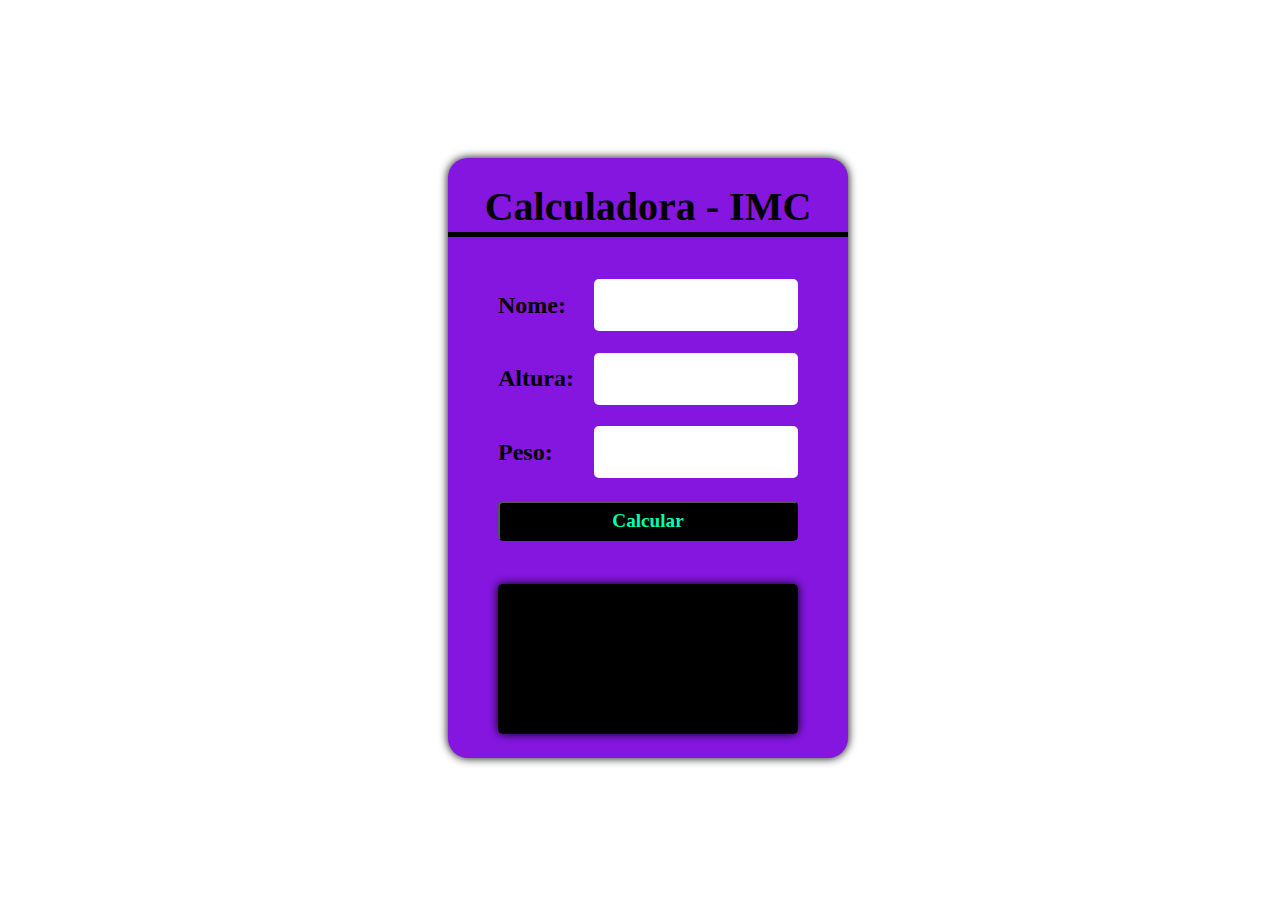
<file: calculadora IMC/index.HTML>
<!DOCTYPE html>
<html lang="en">
  <head>
    <meta charset="UTF-8">
    <meta name="viewport" content="width=device-width, initial-scale=1.0">
    <title>IMC</title>
    <link rel="stylesheet" href="style.css">
  </head>
  <body>
    <main>
      <div class="container">
        <div class="title"> Calculadora - IMC </div>
        <div class="input">
            <label>Nome:</label>
            <input type="text" id='nome'>
        </div>
        <div class="input">
            <label>Altura:</label>
            <input type="number" id='altura'>
        </div>
        <div class="input">
            <label>Peso:</label>
            <input type="number" id='peso'>
        </div>
        <button id='calcular'>Calcular</button>

        <div class="result" id='resultado'></div>
      </div>
    </main>
    <script src="./imc.js"></script>
  </body>
</html>
</file>
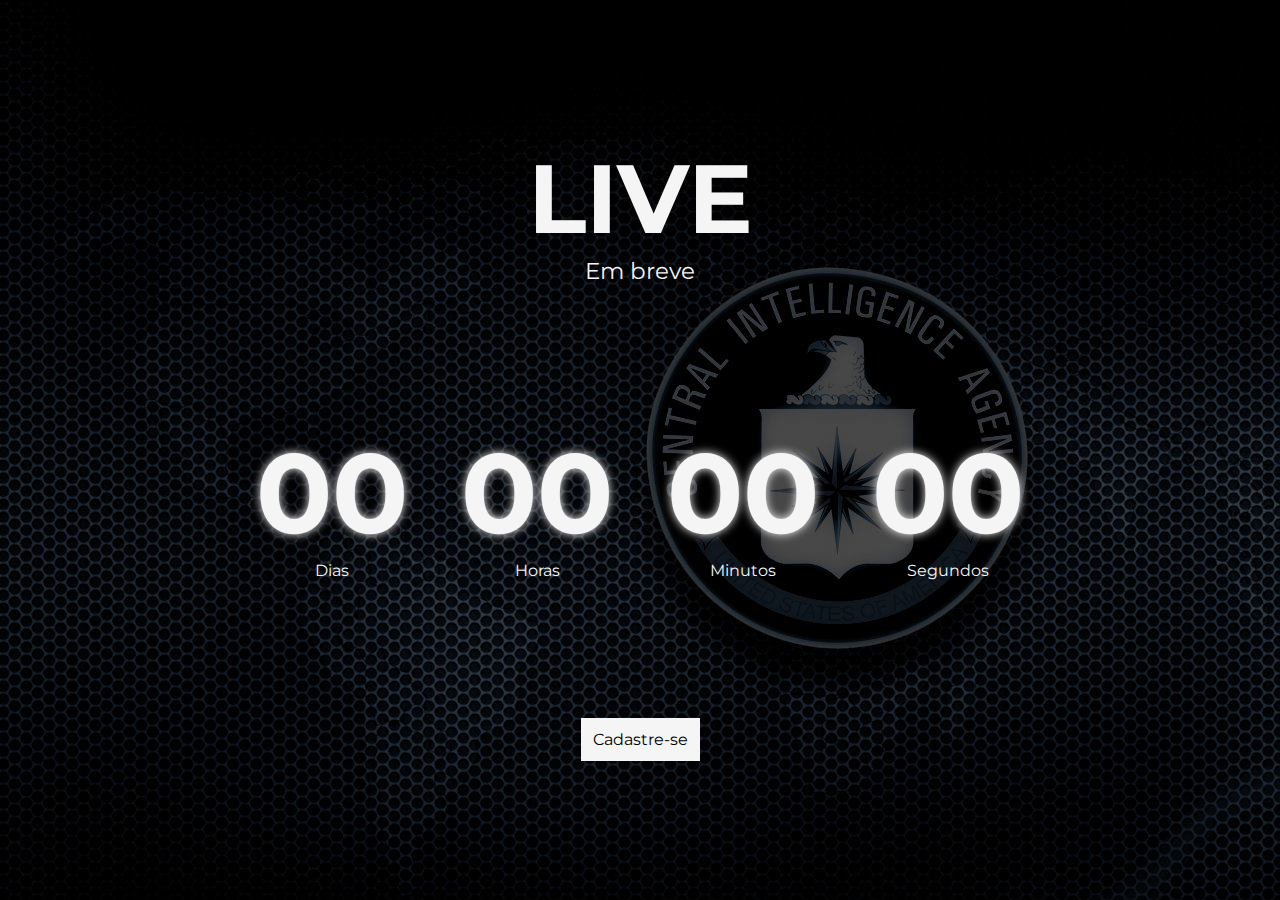
<file: countdown timer/index.html>
<!DOCTYPE html>
<html lang="pt-br">
<head>
    <meta charset="UTF-8">
    <meta name="viewport" content="width=device-width, initial-scale=1.0">
    <link rel="stylesheet" href="style.css">
    <link href="https://fonts.googleapis.com/css2?family=Montserrat:wght@700&display=swap" rel="stylesheet">
    <title>Count Down</title>
</head>
<body>
    <div class="container">
        <div class='title'>
            <h1>LIVE</h1>
            <p>Em breve</p>
        </div>

        <div class="countdown">
            <div >
                <h1 id="dias">00</h1>
                <p>Dias</p>
            </div>
            <div>
                <h1 id="horas">00</h1>
                <p>Horas</p>
            </div>
            <div>
                <h1  id="minutos">00</h1>
                <p>Minutos</p>
            </div>
            <div>
                <h1 id="segundos">00</h1>
                <p>Segundos</p>
            </div>
        </div>

        <div class='button'>
            <p>Cadastre-se</p>
        </div>
    </div>

    <script src="./main.js"></script>
</body>
</html>
</file>
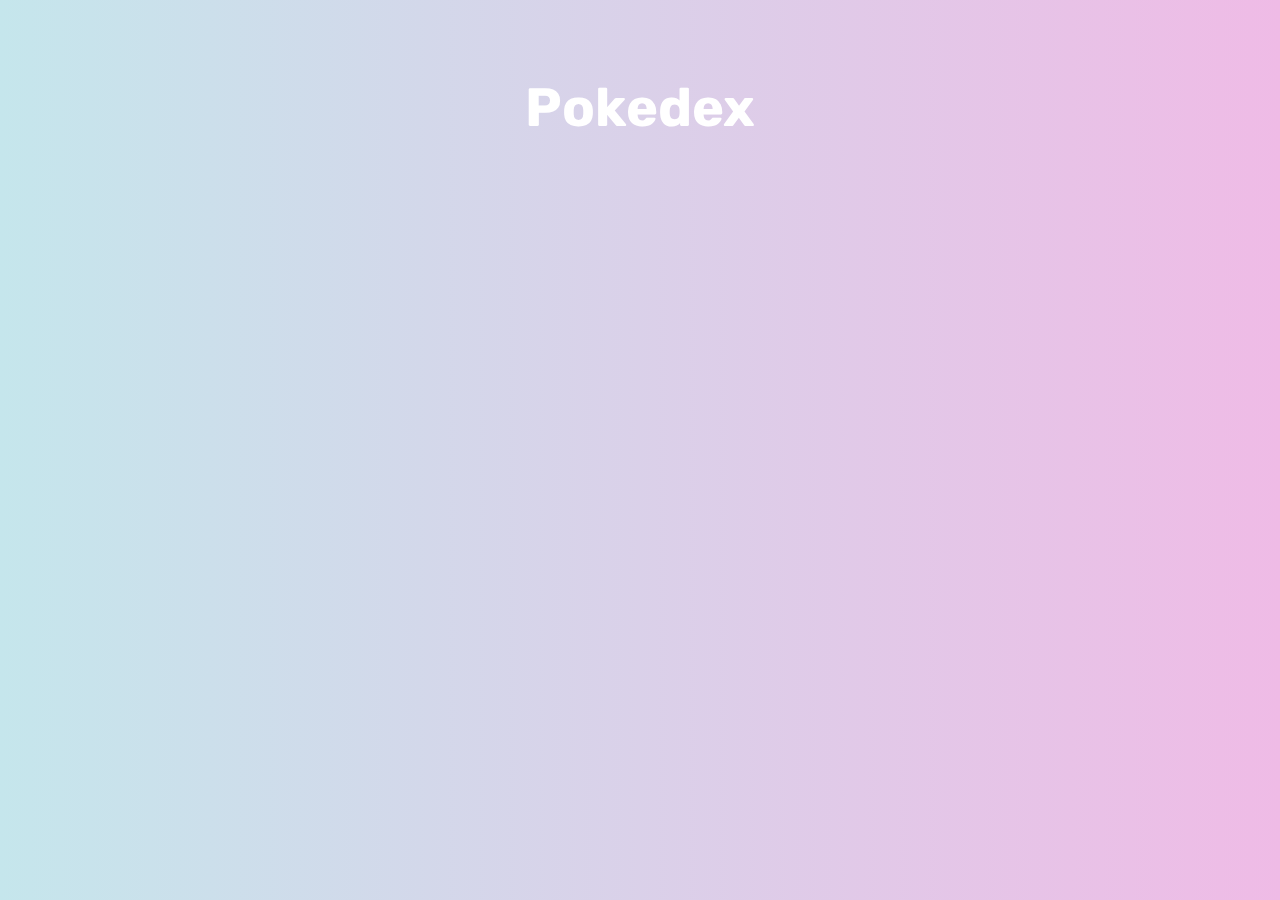
<file: POKEDEX/index.html>
<!DOCTYPE html>
<html lang="pt-br">
<head>
  <meta charset="UTF-8">
  <title>PokeDex</title>
  <link rel="stylesheet" href="./style.css" />
  <link href="https://fonts.googleapis.com/css?family=Rubik&display=swap" rel="stylesheet" />
</head>
<body>

  <div class="container">
    <h1>Pokedex</h1>
    <ul data-js="pokedex" class="pokedex"></ul>
  </div>
  
  <script src="./app.js"></script>
</body>
</html>
</file>
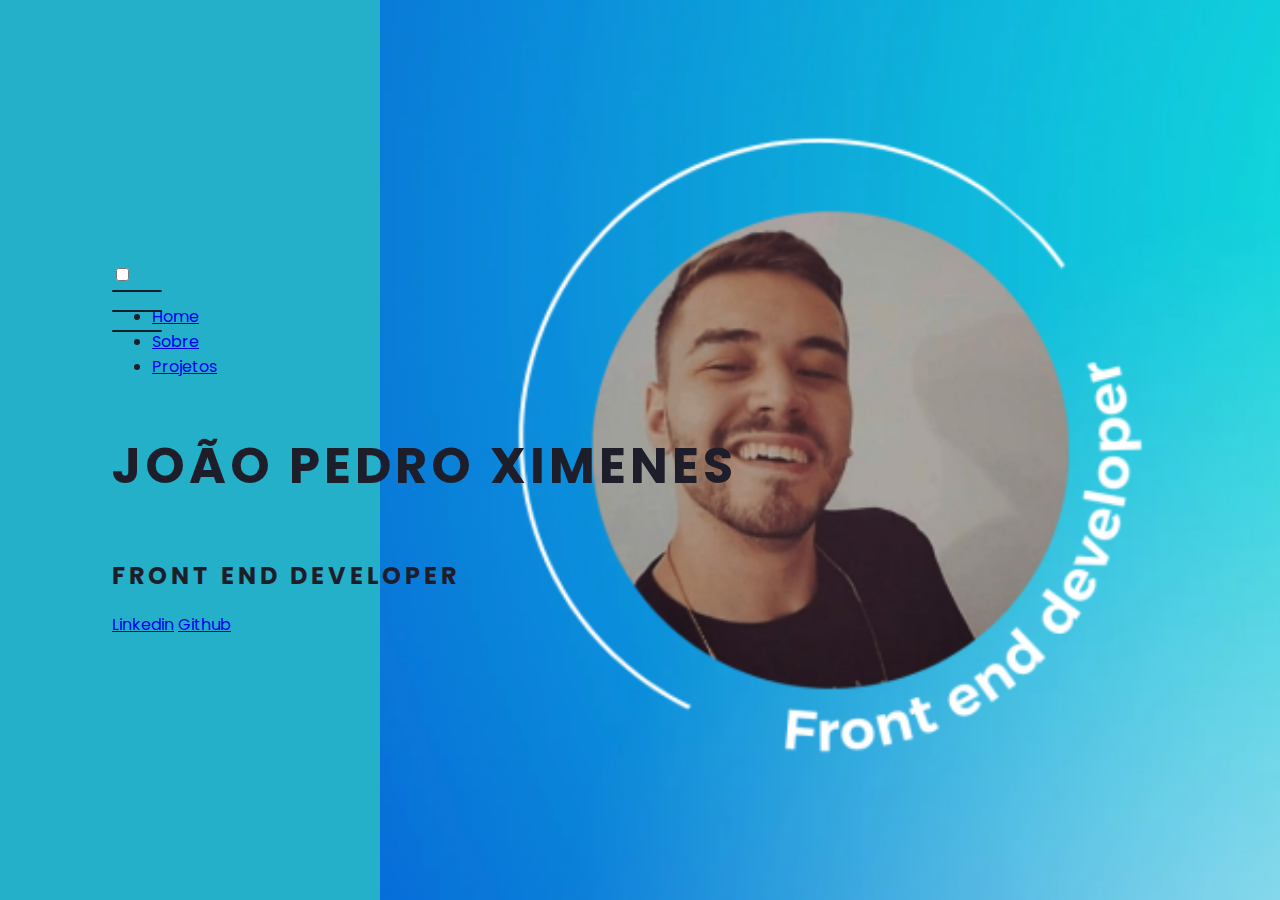
<file: portfólio/index.html>
<!DOCTYPE html>
<html lang="en">
    <head>
        <meta charset="UTF-8">
        <meta name="viewport" content="width=device-width, initial-scale=1.0">
        <link rel="stylesheet" href="style.css">
        <title>Portfólio</title>
    </head>
    <body>
        <header class="header-container">
        <div class="header">
            <div class="checkbox-contaier">
                <div class="checkbox-wrapper">
                    <input type="checkbox" id="toggle">
                    <label class="checkbox" for="toggle">
                        <div class="trace"></div>
                        <div class="trace"></div>
                        <div class="trace"></div>
                    </label>
                    <div class="menu"></div>
                    <nav class="menu-items">
                        <ul>
                            <li>
                               <a href="#">Home</a>
                            </li>
                            <li>
                               <a href="#">Sobre</a>
                            </li>
                            <li>
                                <a href="#">Projetos</a>
                            </li>
                        </ul>
                    </nav>
                </div>
            </div>
         </div>
        <h1>João pedro ximenes</h1>
        <h2>Front end Developer</h2>
        <div class="social-midia">
            <a href="#">Linkedin</a>
            <a href="#">Github</a>
        </div>
        </header>
        <main class="container">

        </main>
        <footer class="footer">

        </footer>
    </body>
</html>
</file>
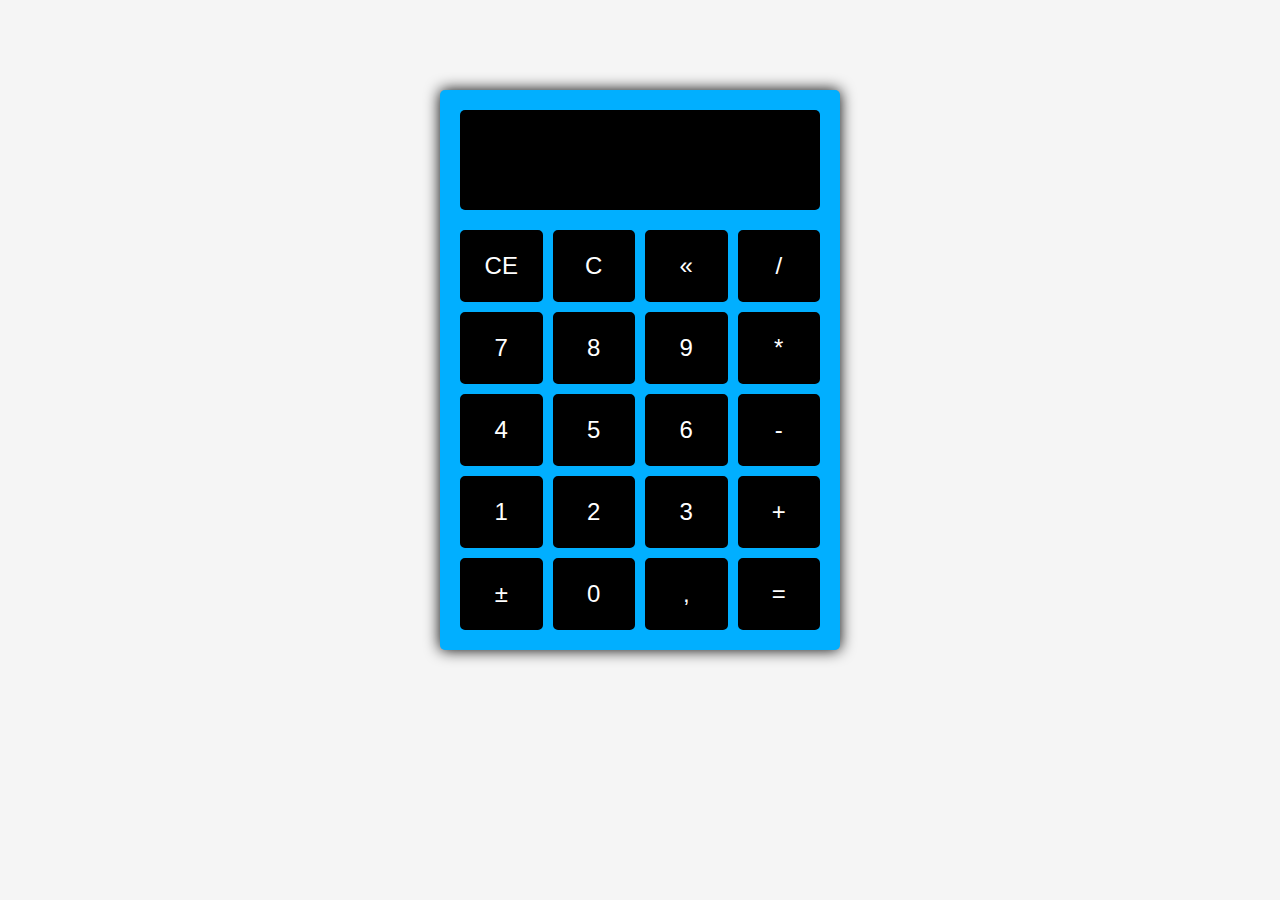
<file: projeto calculadora/index.html>
<!DOCTYPE html>
<html lang="en">
<head>
    <meta charset="UTF-8">
    <meta name="viewport" content="width=device-width, initial-scale=1.0">
    <link rel="stylesheet" href="style.css">
    <title>calculadora</title>
</head>
<body>
    <div class="calculator">
        <div class="display" id="display"></div>
        <div class="calculator-buttons">
            <button id="limparDisplay">CE</button>
            <button id="limparCalculo">C</button>
            <button id="backspace">«</button>
            <button id="operadorDividir">/</button>
            <button id="tecla7">7</button>
            <button id="tecla8">8</button>
            <button id="tecla9">9</button>
            <button id="operadorMultiplicar">*</button>
            <button id="tecla4">4</button>
            <button id="tecla5">5</button>
            <button id="tecla6">6</button>
            <button id="operadorSubtrair">-</button>
            <button id="tecla1">1</button>
            <button id="tecla2">2</button>
            <button id="tecla3">3</button>
            <button id="operadorAdicionar">+</button>
            <button id="inverter">±</button>
            <button id="tecla0">0</button>
            <button id="decimal">,</button>
            <button id="igual">=</button>
        </div>
    </div>
    <script src="calculadora.js"></script>
</body>
</html>
</file>
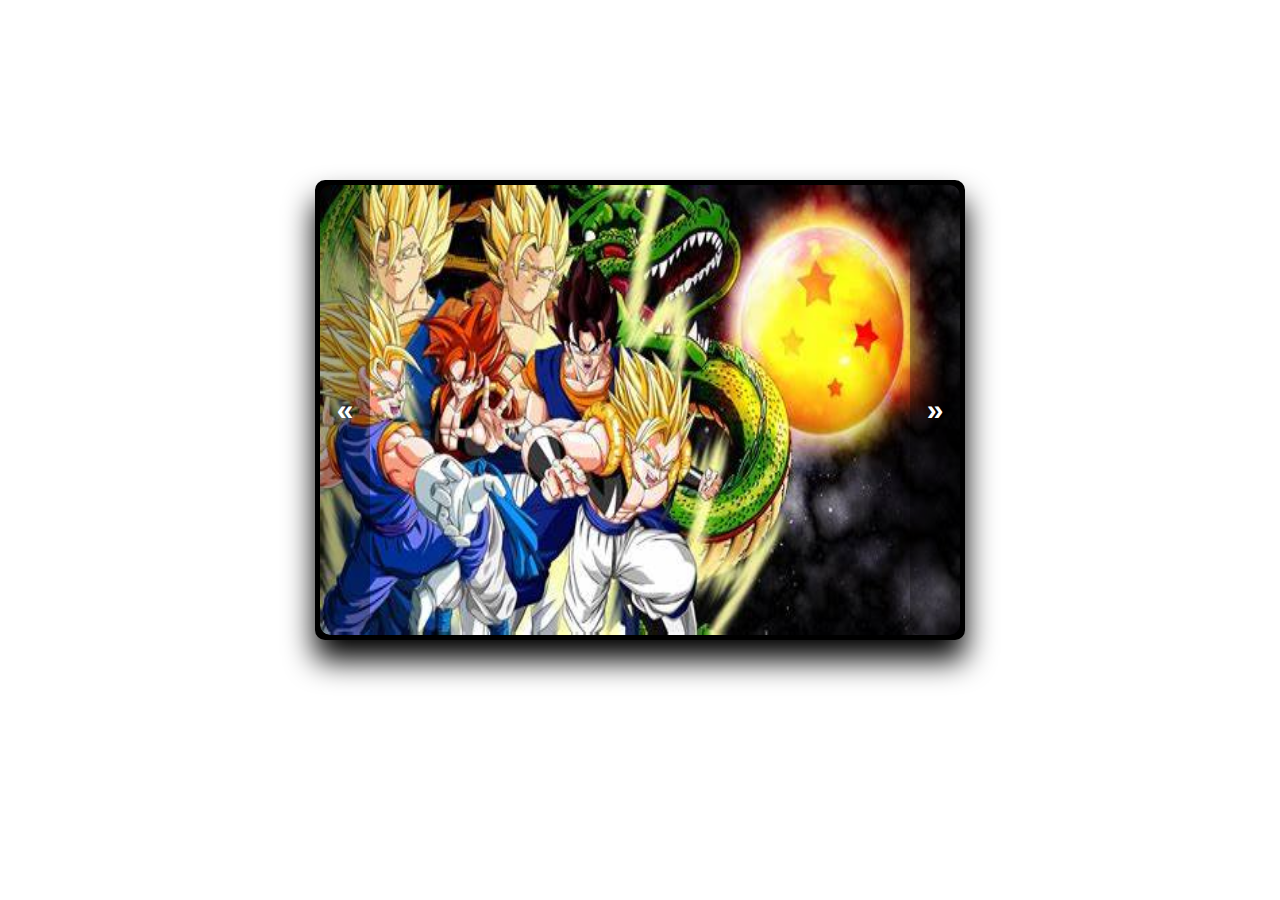
<file: SLIDESHOW/INDEX.HTML>
<!DOCTYPE html>
<html lang="pt-br">
<head>
    <meta charset="UTF-8">
    <meta name="viewport" content="width=device-width, initial-scale=1.0">
    <title>SLIDESHOW</title>
    <link rel="stylesheet" href="style.css">
</head>
<body>
    <div class="container-slide">
        <div class="action-button" id="previous">&laquo</div>
        <div class="container-items" id="container-items"></div>
        <div class="action-button" id="next">&raquo</div>
    </div>
    <script src="./slideShow.js"></script>
</body>
</html>
</file>
<file: calculadora IMC/style.css>
main{
  display: flex;
  width: 100vw;
  height: 100vh;
  justify-content: center;
  align-items: center;

}

.container{
  display: flex;
  flex-direction: column;
  background: rgb(133, 22, 224);
  width: 400px;
  height: 600px;
  align-items: center;
  justify-content: space-evenly;
  border-radius: 20px;
  box-shadow: 0 0 10px black;
}

.title{
  display: flex;
  justify-content: center;
  align-items: center;
  width: 100%;
  height: 50px;
  font: bold 2.5rem serif;
  border-bottom: solid 5px black;
  margin-bottom: 20px;
}

.input {
  display: flex;
  width: 300px;
  height: 50px;
  justify-content: space-between;
  align-items: center;
}
.input input {
  width: 200px;
  height: 50px;
  border-radius: 5px;
  border:none;
  outline: 0;
  font: bold 1.5rem serif;
  text-align: center;
}

.input label {
  font: bold 1.5rem serif;
}

button{
  width: 300px;
  height: 40px;
  font: bold 1.2rem serif;
  background: #000;
  color: rgb(0, 255, 179);
  outline: none;
  border-radius: 5px;
  cursor: pointer;
}

.result{
  display: flex;
  margin-top: 20px;
  align-items: center;
  width: 300px;
  height: 150px;
  border-radius: 5px;
  font: italic 1.5rem serif;
  box-shadow: 0px 0px 10px black;
  background: #000;
  color: rgb(14, 91, 94);
  padding: 20px;
  box-sizing: border-box;
  user-select: none;
}
</file>
<file: countdown timer/style.css>
*{
    margin:0;
    padding: 0;
    box-sizing: border-box;
}

body{
    background-image: url('cia.jpg');
    color: whitesmoke;
    font-family: 'Montserrat', sans-serif;
    user-select: none;
}

.container{
    display: flex;
    flex-direction: column;
    width: 100vw;
    height: 100vh;
    align-items: center;
    justify-content: space-evenly;
    text-align: center;
    background-color: #00000080;
}

.title {
    font-size: calc(10px + 3vw);
}

.title p {
    font-size: calc(10px + 1vw);
}

.countdown{
    display: flex;
    width: 60vw;
    justify-content: space-between;
    flex-wrap: wrap;
}

.countdown h1{
    font-size: calc(10px + 8vw);
    text-shadow: 0 0 10px  whitesmoke;
}

.button{
    background-color: whitesmoke;
    color: black;
    padding: 10px;
    cursor: pointer;
    border: solid 2px whitesmoke;
}

.button:hover {
    background-color: black;
    color: whitesmoke;
}
</file>
<file: POKEDEX/style.css>
body {
	background: #EFEFBB;
	background: linear-gradient(to right, rgb(197, 230, 236), rgb(239, 187, 230));
	color: white;
	margin: 0;
	font-family: rubik;
}

.container {
	padding: 40px;
	margin: 0 auto;
}

h1 {
	text-align: center;
	font-size: 54px;
}

.pokedex {
	display: grid;
	grid-template-columns: repeat(auto-fit, minmax(320px, 1fr));
	grid-gap: 20px;
	padding-inline-start: 0;
}

.card {
	list-style: none;
	padding: 40px;
	color: #222;
	text-align: center;
	border-radius: 20px;
	position: relative;
}

.card::after {
	content: "";
  display: block;
  width: 50%;
  height: 45%;
  border-radius: 100%;
  background-color: #fff;
  opacity: .7;
  position: absolute;
  top: 15%;
  left: 25%;
}

.steel {
	background-color: #f4f4f4;
}

.fire {
	background-color: #FDDFDF;
}

.grass {
	background-color: #DEFDE0;
}

.electric {
	background-color: #FCF7DE;
}

.water, .ice {
	background-color: #DEF3FD;
}

.ground {
	background-color: #f4e7da;
}

.rock {
	background-color: #d5d5d4;
}

.fairy {
	background-color: #fceaff;
}

.poison {
	background-color: #98d7a5;
}

.bug {
	background-color: #f8d5a3;
}

.dragon {
	background-color: #97b3e6;
}

.psychic {
	background-color: #eaeda1;
}

.flying {
	background-color: #F5F5F5;
}

.fighting {
	background-color: #E6E0D4;
}

.normal {
	background-color: #F5F5F5;
}

.card:hover {
	animation: bounce 0.5s linear;
}

.card-title {
	text-transform: capitalize;
	margin-bottom: 0px;
	font-size: 32px;
	font-weight: normal;
	position: relative;
	z-index: 2;
}

.card-subtitle {
	margin-top: 5px;
	color: #666;
	font-weight: lighter;
	position: relative;
	z-index: 2;
}

.card-image {
	height: 180px;
	position: relative;
	z-index: 2;
}

@keyframes bounce {
	20% {
			transform: translateY(-6px);
	}
	40% {
			transform: translateY(0px);
	}

	80% {
			transform: translateY(-2px);
	}
	100% {
			transform: translateY(0);
	}
}
</file>
<file: portfólio/style.css>
@import url('https://fonts.googleapis.com/css2?family=Poppins:wght@300;400;500;700&display=swap');

   body {
    margin: 0;
    padding: 0;
    font-family: 'Poppins',sans-serif;
    color:#1E1E2A;
   }



    .header-container {
    height: 100vh;
    width: 100vw;
    background-color: #25b0c9;
    background-image: url('./img/background.png');
    background-repeat: no-repeat;
    background-position: center;
    background-position: right;
    background-size:contain;
    display: flex;
    flex-direction: column;
    justify-content: center;
    align-items:flex-start;
    box-sizing: border-box;
    padding: 0 112px;
    position:relative
    }

     h1 {
       font-size: 50px;
       text-transform: uppercase;
       letter-spacing: 4px;
     }

     h2 { 
      text-transform: uppercase;
      letter-spacing: 4px;
     }

      .social-media {
       margin-top: 1rem;
       display: flex;
      }

      .social-media a {
      text-decoration: none;
      color: #1E1E2A;
      padding: 1rem 4rem;
      border: 1px solid #1E1E2A;
      min-height: 4rem;
      display: flex;
      align-items: center;
      justify-content: center;
      transition: .5s ease-in-out;
     }

     a:hover {
      background-color: #ffffff;
     }

     .checkbox-container {
      display: flex;
      justify-content: center;
      align-items: center;
     }
     
     .checkbox {
        height:  100px;
        width: 100px;
        position: relative;
        right:0;
        top:0;
        justify-content: center;
        cursor: pointer;
        z-index: 9999;
        transition: 400ms ease-in-out 0s;
     }

     .checkbox .trace {
      width: 50px;
      height: 2px;
      background-color: #1E1E2A;
      position: absolute;
      border-radius: 4px;
      transition: 0.5s ease-in-out;
     }

     .checkbox .trace:nth-child(1){
      top:26px;
      transform: rotate(0);
     }

     .checkbox .trace:nth-child(2){
      top:46px;
      transform: rotate(0);
     }

     .checkbox .trace:nth-child(3){
      top: 66px;
      transform: rotate(0);
     }

    #taggle{
      display: none;
    }
</file>
<file: projeto calculadora/style.css>
* {
    margin: 0;
    padding: 0;
    box-sizing: border-box;
}

body{
    background-color: whitesmoke;
    padding: 90px 0;
}

.calculator {
    width: 400px;
    margin: 0 auto;
    background-color: #01afff;
    padding: 20px;
    border-radius: 5px;
    box-shadow: 0 0 15px black;
}

.display{
    display: flex;
    justify-content: flex-end;
    width: 100%;
    height: 100px;
    margin-bottom: 20px;
    padding: 15px;
    background-color: black;
    color: white;
    font: normal 4rem serif;
    overflow: hidden;
    border-radius: 5px;
}

.calculator-buttons{
    display: grid;
    grid-template-columns: 1fr 1fr 1fr 1fr;
    grid-gap: 10px;
}

.calculator button{
    background-color: black;
    color: white;
    padding: 20px;
    border-radius: 5px;
    font-size: 1.5rem;
    outline: none;
    cursor: pointer;
    border: 2px solid black;
}

button:hover{
    background-color: #678cf1;
    color: black;
}
</file>
<file: SLIDESHOW/style.css>
* {
    margin: 0;
    padding: 0;
}

.container-slide{
    display: flex;
    justify-content: space-between;
    width: 50vw;
    height: 50vh;
    background-color: black;
    margin: 20vh auto;
    border-radius: 10px;
    box-shadow: 0 20px 30px black;
    border: 5px solid black;
}

.container-items {
    position: absolute;
    display: flex;
    width: 50vw;
    height: 50vh;
    border-radius: 10px;
    overflow: hidden;
}

.item {
    width: 50vw;
    height: 50vh;
    transition: all 1s;
}
.item:first-child{
    margin-left: -100%;
}

.item img {
    width: 50vw;
    height: 50vh;
    border-radius: 10px;
}

.action-button{
    font: bold 30px sans-serif;
    display: flex;
    justify-content: center;
    align-items: center;
    width: 50px;
    color: #00000000;
    user-select: none;
    z-index: 1;
}
.action-button{
    color: white;
    background-color: #00000055;
    border-radius: 10px;
    cursor: pointer;
    transition: all 1s;
}
</file>
